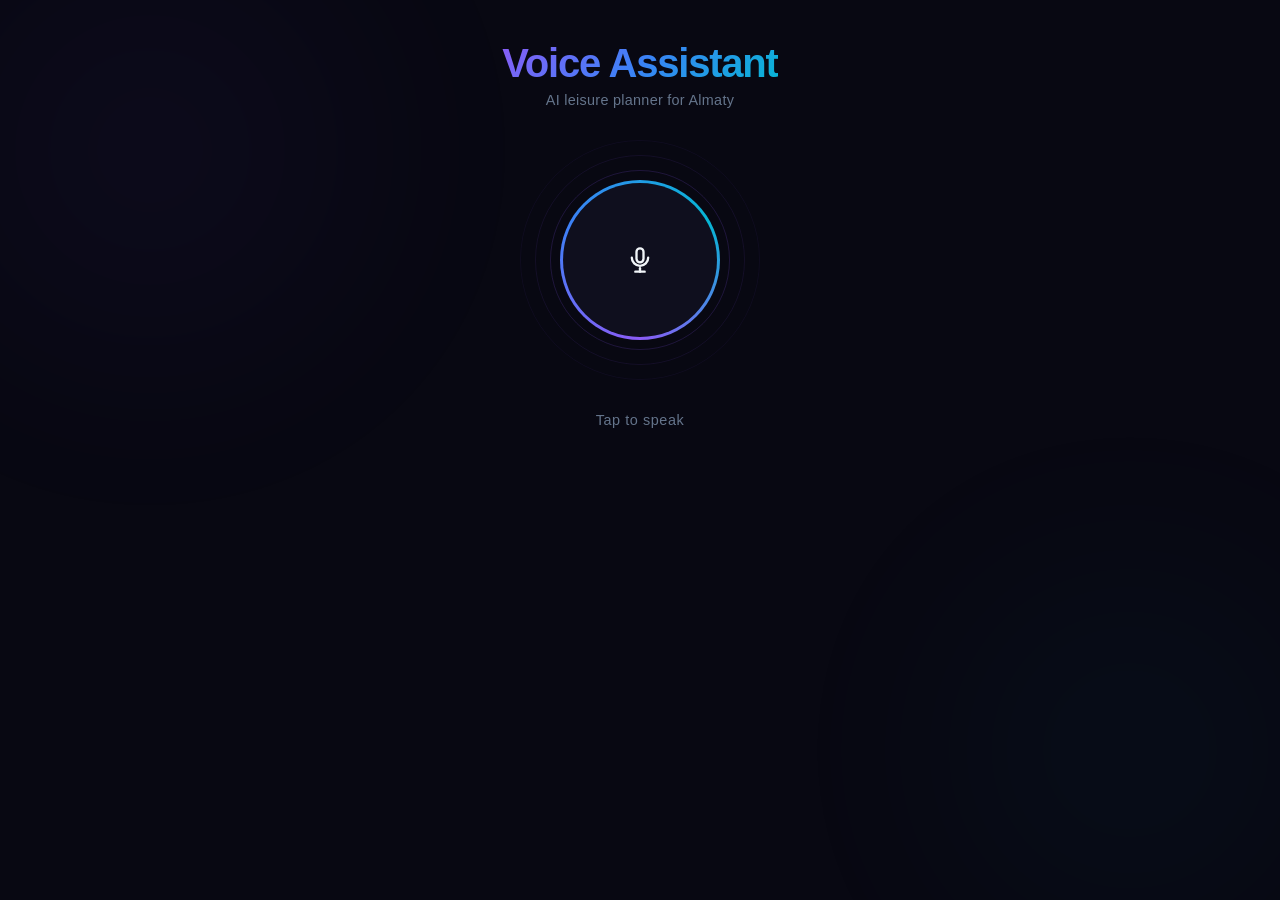
<file: frontend+backend/frontend/index.html>
<!DOCTYPE html>
<html lang="en">
<head>
  <meta charset="UTF-8" />
  <meta name="viewport" content="width=device-width, initial-scale=1.0" />
  <title>Voice Assistant — Almaty</title>
  <link rel="stylesheet" href="style.css" />
</head>
<body>
  <div class="container">
    <header>
      <h1>Voice Assistant</h1>
      <p class="subtitle">AI leisure planner for Almaty</p>
    </header>

    <div class="orb-wrapper" id="orbWrapper">
      <!-- Decorative rings -->
      <div class="rings">
        <div class="ring ring-1"></div>
        <div class="ring ring-2"></div>
        <div class="ring ring-3"></div>
      </div>

      <!-- Main orb button -->
      <button class="orb" id="orb" aria-label="Record voice message">
        <!-- Microphone icon -->
        <svg
          class="icon-mic"
          id="iconMic"
          xmlns="http://www.w3.org/2000/svg"
          viewBox="0 0 24 24"
          fill="none"
          stroke="currentColor"
          stroke-width="2"
          stroke-linecap="round"
          stroke-linejoin="round"
          aria-hidden="true"
        >
          <rect x="9" y="2" width="6" height="12" rx="3" />
          <path d="M5 10a7 7 0 0 0 14 0" />
          <line x1="12" y1="19" x2="12" y2="22" />
          <line x1="8" y1="22" x2="16" y2="22" />
        </svg>

        <!-- Thinking dots (shown while processing) -->
        <div class="icon-thinking" id="iconThinking" aria-hidden="true">
          <span class="dot"></span>
          <span class="dot"></span>
          <span class="dot"></span>
        </div>

        <!-- Wave bars (shown while playing) -->
        <div class="icon-wave" id="iconWave" aria-hidden="true">
          <span class="bar"></span>
          <span class="bar"></span>
          <span class="bar"></span>
          <span class="bar"></span>
          <span class="bar"></span>
        </div>
      </button>
    </div>

    <p class="status-text" id="statusText">Tap to speak</p>

    <div class="transcript-area" id="transcriptArea">
      <div class="message-card user-card">
        <span class="msg-label">You</span>
        <p class="msg-text" id="userText"></p>
      </div>
      <div class="message-card ai-card">
        <span class="msg-label">Assistant</span>
        <p class="msg-text" id="aiText"></p>
      </div>
    </div>
  </div>

  <script src="app.js"></script>
</body>
</html>
</file>
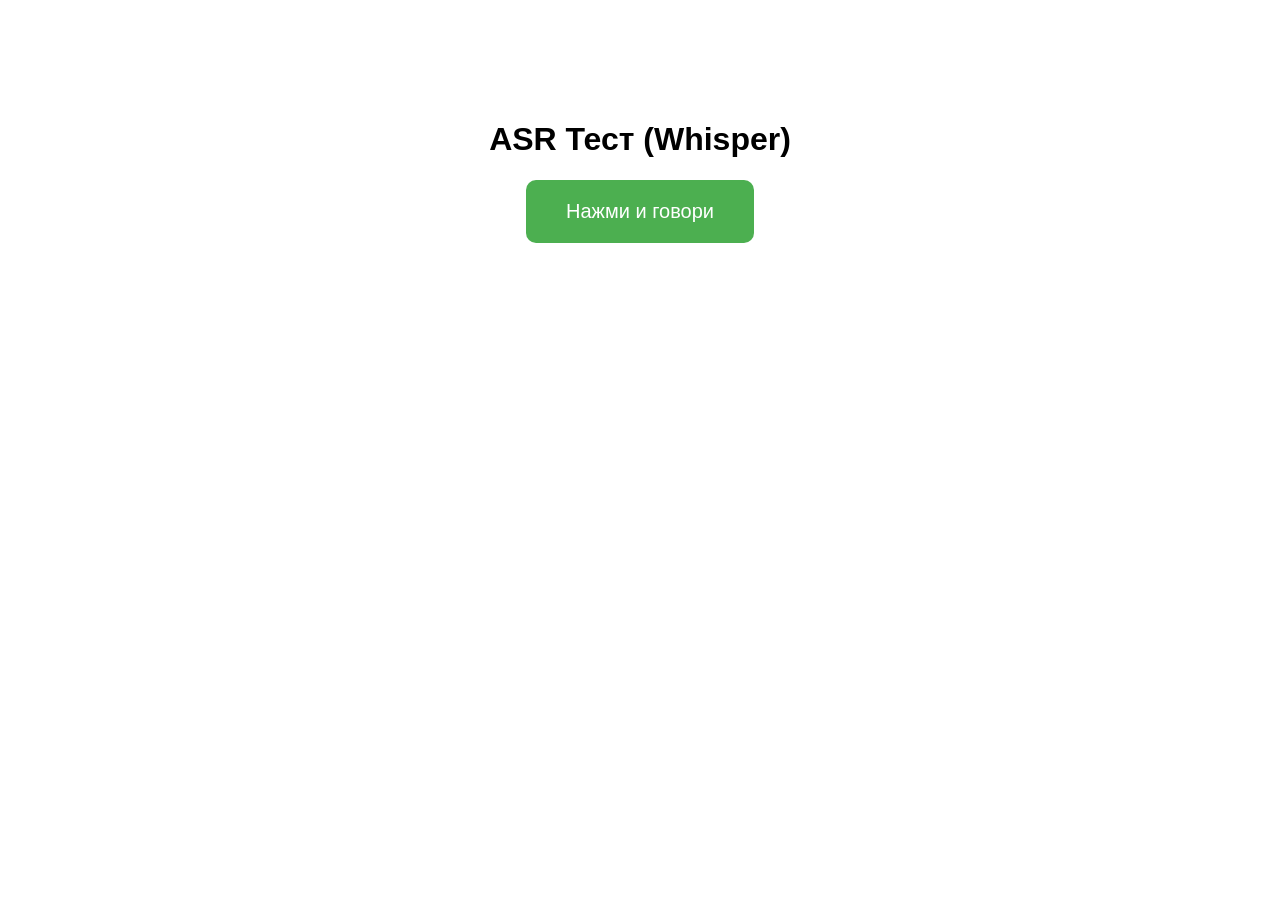
<file: backend/test.html>
<!DOCTYPE html>
<html lang="ru">
<head>
    <meta charset="UTF-8">
    <title>ASR Тест</title>
    <style>
        body { font-family: Arial; display: flex; flex-direction: column; align-items: center; margin-top: 100px; }
        button { padding: 20px 40px; font-size: 20px; cursor: pointer; border-radius: 10px; border: none; }
        #btn { background: #4CAF50; color: white; }
        #btn.recording { background: #f44336; }
        #result { margin-top: 30px; font-size: 18px; max-width: 600px; text-align: center; }
    </style>
</head>
<body>
    <h1>ASR Тест (Whisper)</h1>
    <button id="btn" onclick="toggle()">Нажми и говори</button>
    <div id="result"></div>

    <script>
        let mediaRecorder;
        let chunks = [];
        let recording = false;

        async function toggle() {
            if (!recording) {
                const stream = await navigator.mediaDevices.getUserMedia({ audio: true });
                mediaRecorder = new MediaRecorder(stream);
                chunks = [];
                mediaRecorder.ondataavailable = e => chunks.push(e.data);
                mediaRecorder.onstop = sendAudio;
                mediaRecorder.start();
                recording = true;
                document.getElementById('btn').textContent = 'Остановить';
                document.getElementById('btn').classList.add('recording');
            } else {
                mediaRecorder.stop();
                mediaRecorder.stream.getTracks().forEach(t => t.stop());
                recording = false;
                document.getElementById('btn').textContent = 'Нажми и говори';
                document.getElementById('btn').classList.remove('recording');
            }
        }

        async function sendAudio() {
            const blob = new Blob(chunks, { type: 'audio/webm' });
            const formData = new FormData();
            formData.append('file', blob, 'audio.webm');
            document.getElementById('result').textContent = 'Распознаю...';

            const res = await fetch('http://127.0.0.1:8000/transcribe', {
                method: 'POST',
                body: formData,
            });
            const data = await res.json();
            document.getElementById('result').textContent = 'Результат: ' + data.text;
        }
    </script>
</body>
</html>
</file>
<file: frontend+backend/frontend/style.css>
/* ============================================================
   CSS Custom Properties
   ============================================================ */
:root {
  --bg: #080812;
  --surface: #0f0f1e;
  --surface-2: #161628;
  --border: rgba(139, 92, 246, 0.18);
  --purple: #8b5cf6;
  --blue: #3b82f6;
  --cyan: #06b6d4;
  --danger: #ef4444;
  --danger-glow: rgba(239, 68, 68, 0.45);
  --purple-glow: rgba(139, 92, 246, 0.45);
  --cyan-glow: rgba(6, 182, 212, 0.45);
  --text-primary: #f1f5f9;
  --text-muted: #64748b;
  --text-subtle: #94a3b8;
  --orb-size: 160px;
  --wrapper-size: 240px;
  --transition: 0.3s cubic-bezier(0.4, 0, 0.2, 1);
}

/* ============================================================
   Reset & Base
   ============================================================ */
*,
*::before,
*::after {
  box-sizing: border-box;
  margin: 0;
  padding: 0;
}

html {
  height: 100%;
}

body {
  min-height: 100%;
  background-color: var(--bg);
  color: var(--text-primary);
  font-family: -apple-system, BlinkMacSystemFont, "Segoe UI", Roboto, "Helvetica Neue", Arial, sans-serif;
  display: flex;
  align-items: flex-start;
  justify-content: center;
  padding: 2.5rem 1rem 4rem;
  position: relative;
  overflow-x: hidden;
}

/* Ambient background blobs */
body::before,
body::after {
  content: "";
  position: fixed;
  border-radius: 50%;
  filter: blur(120px);
  opacity: 0.07;
  pointer-events: none;
  z-index: 0;
}

body::before {
  width: 600px;
  height: 600px;
  background: radial-gradient(circle, var(--purple) 0%, transparent 70%);
  top: -150px;
  left: -150px;
}

body::after {
  width: 500px;
  height: 500px;
  background: radial-gradient(circle, var(--cyan) 0%, transparent 70%);
  bottom: -100px;
  right: -100px;
}

/* ============================================================
   Layout Container
   ============================================================ */
.container {
  position: relative;
  z-index: 1;
  display: flex;
  flex-direction: column;
  align-items: center;
  gap: 2rem;
  width: 100%;
  max-width: 640px;
}

/* ============================================================
   Header
   ============================================================ */
header {
  text-align: center;
}

header h1 {
  font-size: clamp(1.75rem, 5vw, 2.5rem);
  font-weight: 700;
  letter-spacing: -0.03em;
  background: linear-gradient(135deg, var(--purple) 0%, var(--blue) 50%, var(--cyan) 100%);
  -webkit-background-clip: text;
  -webkit-text-fill-color: transparent;
  background-clip: text;
  line-height: 1.15;
  margin-bottom: 0.4rem;
}

.subtitle {
  font-size: 0.9rem;
  color: var(--text-muted);
  letter-spacing: 0.02em;
}

/* ============================================================
   Orb Wrapper
   ============================================================ */
.orb-wrapper {
  position: relative;
  width: var(--wrapper-size);
  height: var(--wrapper-size);
  display: flex;
  align-items: center;
  justify-content: center;
}

/* ============================================================
   Rings
   ============================================================ */
.rings {
  position: absolute;
  inset: 0;
  pointer-events: none;
}

.ring {
  position: absolute;
  border-radius: 50%;
  top: 50%;
  left: 50%;
  transform: translate(-50%, -50%);
  border: 1px solid var(--border);
  transition: border-color var(--transition), box-shadow var(--transition);
}

.ring-1 {
  width: 180px;
  height: 180px;
}

.ring-2 {
  width: 210px;
  height: 210px;
  opacity: 0.7;
}

.ring-3 {
  width: 240px;
  height: 240px;
  opacity: 0.4;
}

/* ============================================================
   Orb Button
   ============================================================ */
.orb {
  position: relative;
  z-index: 2;
  width: var(--orb-size);
  height: var(--orb-size);
  border-radius: 50%;
  border: none;
  cursor: pointer;
  outline: none;
  background: conic-gradient(
    from 180deg at 50% 50%,
    var(--purple) 0deg,
    var(--blue) 120deg,
    var(--cyan) 240deg,
    var(--purple) 360deg
  );
  transition:
    transform var(--transition),
    box-shadow var(--transition),
    filter var(--transition);
  display: flex;
  align-items: center;
  justify-content: center;
}

/* Inner dark circle — creates the "ring border" effect */
.orb::before {
  content: "";
  position: absolute;
  inset: 3px;
  border-radius: 50%;
  background: var(--surface);
  z-index: 0;
  transition: background var(--transition);
}

.orb:hover {
  transform: scale(1.05);
  box-shadow: 0 0 32px var(--purple-glow);
}

.orb:active {
  transform: scale(0.97);
}

/* Focus ring for accessibility */
.orb:focus-visible {
  box-shadow: 0 0 0 3px var(--purple), 0 0 32px var(--purple-glow);
}

/* ============================================================
   Icons inside orb (sit above ::before via z-index)
   ============================================================ */
.icon-mic,
.icon-thinking,
.icon-wave {
  position: relative;
  z-index: 1;
  display: flex;
  align-items: center;
  justify-content: center;
}

/* Mic SVG */
.icon-mic {
  width: 28px;
  height: 28px;
  color: var(--text-primary);
  transition: opacity var(--transition), transform var(--transition);
}

/* Thinking dots */
.icon-thinking {
  gap: 5px;
  display: none;
}

.dot {
  display: block;
  width: 7px;
  height: 7px;
  border-radius: 50%;
  background: var(--text-primary);
  animation: dotBounce 1.2s ease-in-out infinite;
}

.dot:nth-child(1) { animation-delay: 0s; }
.dot:nth-child(2) { animation-delay: 0.2s; }
.dot:nth-child(3) { animation-delay: 0.4s; }

@keyframes dotBounce {
  0%, 80%, 100% { transform: translateY(0); opacity: 0.6; }
  40%            { transform: translateY(-10px); opacity: 1; }
}

/* Wave bars */
.icon-wave {
  gap: 3px;
  align-items: center;
  display: none;
}

.bar {
  display: block;
  width: 4px;
  border-radius: 2px;
  background: var(--text-primary);
  animation: waveBar 0.9s ease-in-out infinite;
  transform-origin: bottom center;
}

.bar:nth-child(1) { height: 18px; animation-delay: 0s; }
.bar:nth-child(2) { height: 26px; animation-delay: 0.1s; }
.bar:nth-child(3) { height: 32px; animation-delay: 0.2s; }
.bar:nth-child(4) { height: 26px; animation-delay: 0.3s; }
.bar:nth-child(5) { height: 18px; animation-delay: 0.4s; }

@keyframes waveBar {
  0%, 100% { transform: scaleY(0.4); opacity: 0.7; }
  50%       { transform: scaleY(1);   opacity: 1;   }
}

/* ============================================================
   State: IDLE
   ============================================================ */
.orb-wrapper.idle .ring {
  animation: ringBreathe 3s ease-in-out infinite;
}

.orb-wrapper.idle .ring-2 {
  animation-delay: 0.4s;
}

.orb-wrapper.idle .ring-3 {
  animation-delay: 0.8s;
}

@keyframes ringBreathe {
  0%, 100% { transform: translate(-50%, -50%) scale(1);    opacity: 0.7; }
  50%       { transform: translate(-50%, -50%) scale(1.05); opacity: 1;   }
}

.orb-wrapper.idle .ring-2 { opacity: 0.5; }
.orb-wrapper.idle .ring-3 { opacity: 0.3; }

.orb-wrapper.idle .icon-mic  { display: block; opacity: 1; }
.orb-wrapper.idle .icon-thinking { display: none; }
.orb-wrapper.idle .icon-wave { display: none; }

/* ============================================================
   State: RECORDING
   ============================================================ */
.orb-wrapper.recording .ring {
  border-color: rgba(239, 68, 68, 0.5);
  animation: ringPulseRed 1.5s ease-in-out infinite;
}

.orb-wrapper.recording .ring-2 {
  animation-delay: 0.25s;
}

.orb-wrapper.recording .ring-3 {
  animation-delay: 0.5s;
}

@keyframes ringPulseRed {
  0%, 100% { transform: translate(-50%, -50%) scale(1);    box-shadow: 0 0 0 0 var(--danger-glow); }
  50%       { transform: translate(-50%, -50%) scale(1.15); box-shadow: 0 0 18px 4px var(--danger-glow); }
}

.orb-wrapper.recording .orb {
  background: conic-gradient(
    from 180deg at 50% 50%,
    var(--danger) 0deg,
    #f97316 120deg,
    var(--danger) 240deg,
    var(--danger) 360deg
  );
  box-shadow: 0 0 40px var(--danger-glow), 0 0 80px rgba(239, 68, 68, 0.2);
}

.orb-wrapper.recording .icon-mic  { display: block; opacity: 1; }
.orb-wrapper.recording .icon-thinking { display: none; }
.orb-wrapper.recording .icon-wave { display: none; }

/* ============================================================
   State: PROCESSING
   ============================================================ */
.orb-wrapper.processing .orb {
  animation: orbSpin 2s linear infinite;
}

@keyframes orbSpin {
  from { filter: hue-rotate(0deg); }
  to   { filter: hue-rotate(360deg); }
}

.orb-wrapper.processing .ring {
  border-color: rgba(139, 92, 246, 0.35);
  animation: ringBreatheSlow 2s ease-in-out infinite;
}

@keyframes ringBreatheSlow {
  0%, 100% { transform: translate(-50%, -50%) scale(1); }
  50%       { transform: translate(-50%, -50%) scale(1.08); }
}

.orb-wrapper.processing .icon-mic  { display: none; }
.orb-wrapper.processing .icon-thinking {
  display: flex;
}
.orb-wrapper.processing .icon-wave { display: none; }

/* ============================================================
   State: PLAYING
   ============================================================ */
.orb-wrapper.playing .orb {
  background: conic-gradient(
    from 180deg at 50% 50%,
    var(--cyan) 0deg,
    var(--blue) 120deg,
    var(--cyan) 240deg,
    var(--cyan) 360deg
  );
  box-shadow: 0 0 40px var(--cyan-glow), 0 0 80px rgba(6, 182, 212, 0.2);
  animation: orbPulse 2s ease-in-out infinite;
}

@keyframes orbPulse {
  0%, 100% { transform: scale(1); }
  50%       { transform: scale(1.04); }
}

.orb-wrapper.playing .ring {
  border-color: rgba(6, 182, 212, 0.4);
  animation: ringPulseCyan 2s ease-in-out infinite;
}

.orb-wrapper.playing .ring-2 { animation-delay: 0.3s; }
.orb-wrapper.playing .ring-3 { animation-delay: 0.6s; }

@keyframes ringPulseCyan {
  0%, 100% { transform: translate(-50%, -50%) scale(1);    box-shadow: 0 0 0 0 var(--cyan-glow); }
  50%       { transform: translate(-50%, -50%) scale(1.1);  box-shadow: 0 0 16px 3px var(--cyan-glow); }
}

.orb-wrapper.playing .icon-mic  { display: none; }
.orb-wrapper.playing .icon-thinking { display: none; }
.orb-wrapper.playing .icon-wave { display: flex; }

/* ============================================================
   Status Text
   ============================================================ */
.status-text {
  font-size: 0.9rem;
  letter-spacing: 0.04em;
  color: var(--text-muted);
  text-align: center;
  min-height: 1.4em;
  transition: color var(--transition), opacity var(--transition);
}

.orb-wrapper.recording ~ .status-text {
  color: var(--danger);
}

.orb-wrapper.processing ~ .status-text {
  color: var(--purple);
}

.orb-wrapper.playing ~ .status-text {
  color: var(--cyan);
}

/* ============================================================
   Transcript Area
   ============================================================ */
.transcript-area {
  width: 100%;
  display: flex;
  flex-direction: column;
  gap: 0.75rem;
  opacity: 0;
  transform: translateY(16px);
  transition: opacity 0.4s ease, transform 0.4s ease;
  pointer-events: none;
}

.transcript-area.visible {
  opacity: 1;
  transform: translateY(0);
  pointer-events: auto;
}

.message-card {
  background: var(--surface-2);
  border: 1px solid var(--border);
  border-radius: 16px;
  padding: 1rem 1.25rem;
  transition: border-color var(--transition), box-shadow var(--transition);
}

.message-card:hover {
  box-shadow: 0 4px 24px rgba(0, 0, 0, 0.3);
}

.user-card {
  border-color: rgba(139, 92, 246, 0.25);
}

.user-card:hover {
  border-color: rgba(139, 92, 246, 0.45);
}

.ai-card {
  border-color: rgba(6, 182, 212, 0.25);
}

.ai-card:hover {
  border-color: rgba(6, 182, 212, 0.45);
}

.msg-label {
  display: block;
  font-size: 0.7rem;
  font-weight: 600;
  letter-spacing: 0.1em;
  text-transform: uppercase;
  margin-bottom: 0.4rem;
}

.user-card .msg-label {
  color: var(--purple);
}

.ai-card .msg-label {
  color: var(--cyan);
}

.msg-text {
  font-size: 0.95rem;
  line-height: 1.6;
  color: var(--text-subtle);
  word-break: break-word;
}

/* ============================================================
   Scrollbar (WebKit)
   ============================================================ */
::-webkit-scrollbar {
  width: 6px;
}

::-webkit-scrollbar-track {
  background: var(--surface);
}

::-webkit-scrollbar-thumb {
  background: rgba(139, 92, 246, 0.3);
  border-radius: 3px;
}

::-webkit-scrollbar-thumb:hover {
  background: rgba(139, 92, 246, 0.5);
}

/* ============================================================
   Responsive
   ============================================================ */
@media (max-width: 480px) {
  body {
    padding: 1.5rem 0.75rem 3rem;
  }

  .container {
    gap: 1.5rem;
  }

  :root {
    --orb-size: 140px;
    --wrapper-size: 210px;
  }

  .ring-1 { width: 160px; height: 160px; }
  .ring-2 { width: 185px; height: 185px; }
  .ring-3 { width: 210px; height: 210px; }
}
</file>
